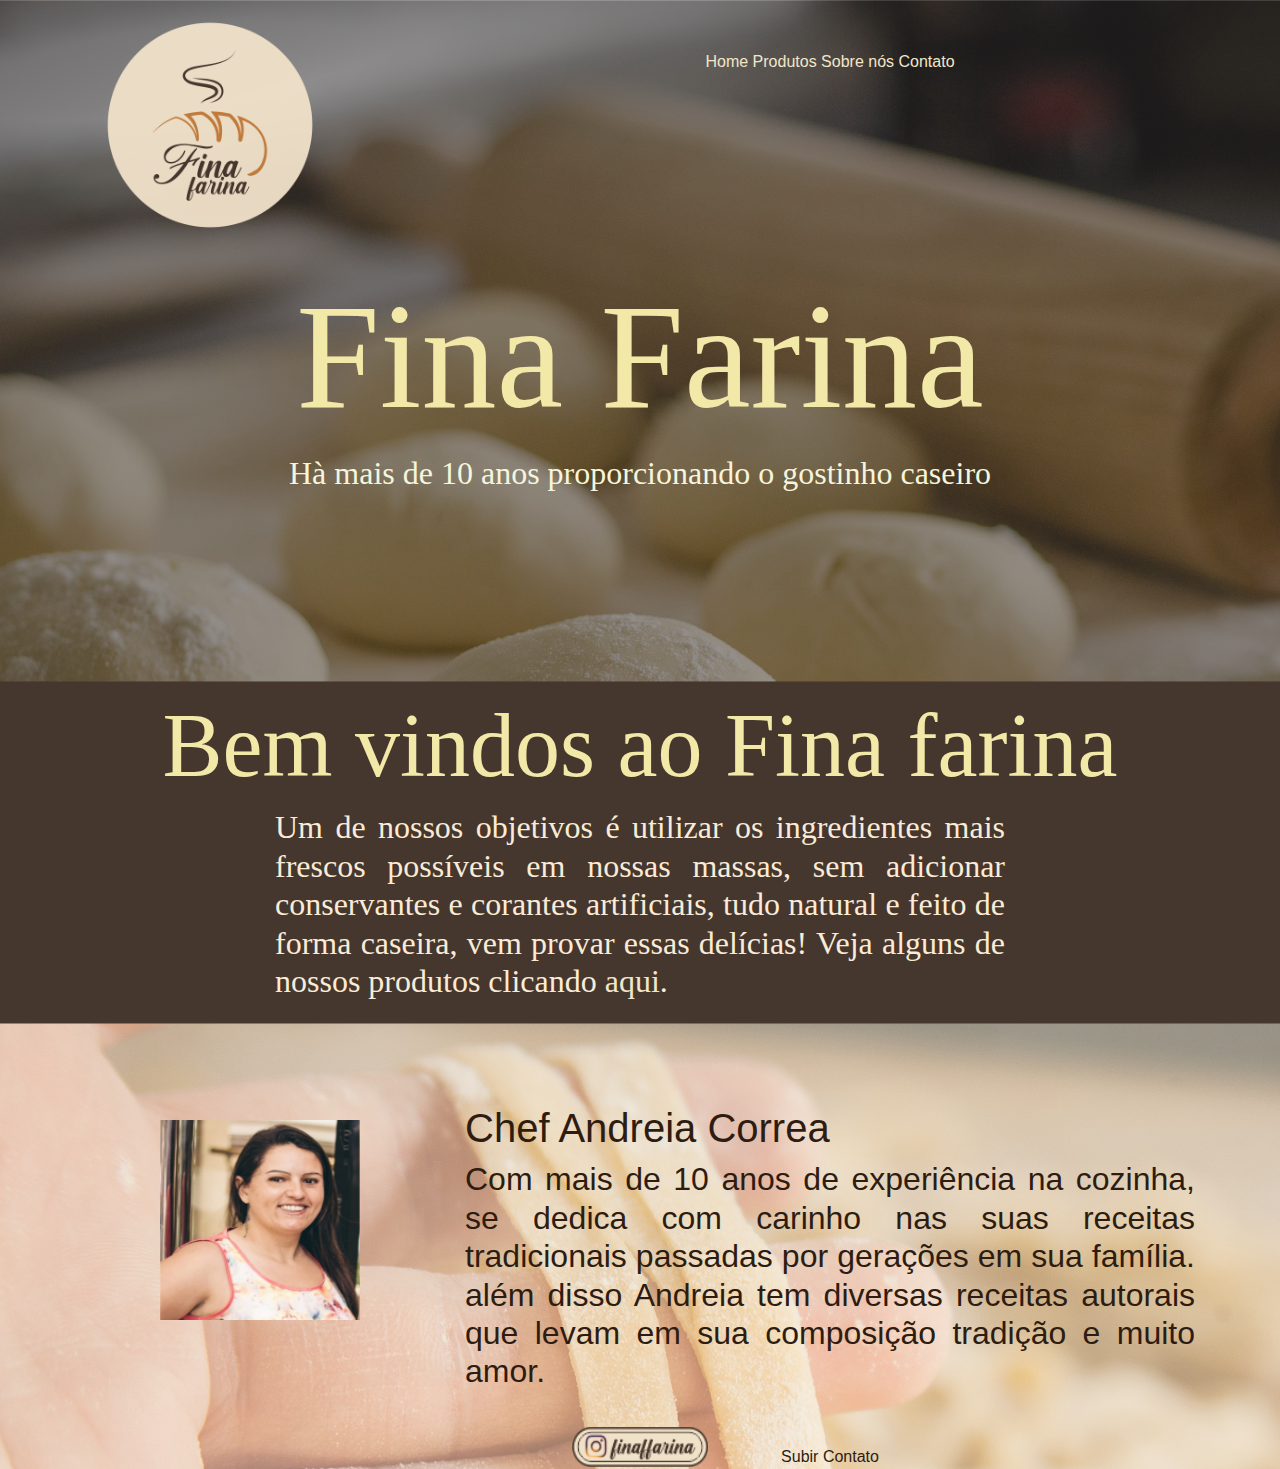
<file: sitefinafarina/index.html>
<!DOCTYPE html>
<html lang="en">
<head>
    <meta charset="UTF-8">
    <meta http-equiv="X-UA-Compatible" content="IE=edge">
    <meta name="viewport" content="width=device-width, initial-scale=1.0">
    <title>Document</title>
    <link rel="stylesheet" href="https://cdn.jsdelivr.net/npm/bootstrap@4.3.1/dist/css/bootstrap.min.css" integrity="sha384-ggOyR0iXCbMQv3Xipma34MD+dH/1fQ784/j6cY/iJTQUOhcWr7x9JvoRxT2MZw1T" crossorigin="anonymous">
    <link rel="stylesheet" type="text/css" href="style.css">
</head>
<body id="bodyIndex">
    <div class="container">
        
        <div class="parte1">
            <div class="row">
                <div class="col-sm-4">
                    <figure>
                        <img src="imagens/logo.png"  
                        width="250"height="250"alt="Logo Fina Farina"> 
                    </figure>
                </div>
                <div class="col-sm-8 menuPadrao menuTopo">
                    <div>
                        <a href="index.html">Home</a>
                        <a href="produtos.html">Produtos</a>
                        <a href="sobrenos.html">Sobre nós</a>
                        <a href="contato.html">Contato</a>
                    </div>
                    
                </div>
            </div>
    
            <div id="container1" class="row">
                <div class="col-sm-12">
                    <h2 id="titulo1" class="letraTitulos">Fina Farina</h2>
                </div>
                <div class="col-sm-12">
                    <h2 id="titulo2">Hà mais de 10 anos proporcionando o gostinho caseiro</h2></div>
                    <br>&nbsp;
                    <br>&nbsp;
                    <br>&nbsp;
                    <br>&nbsp;
                    <br>&nbsp;
                    <br>&nbsp;
                    <br>&nbsp;
            </div>
        </div>
        
        <div class="parte2">
            <div id="container2"class= "row">
                <div class="col-sm-12"><h1 id="titulo3" class="letraTitulos">Bem vindos ao Fina farina</h1></div>
                <div class="col-sm-2"></div>
                <div id="subtitulo2" class="col-sm-8">
                    <h2>Um de nossos objetivos é utilizar os ingredientes mais frescos possíveis em nossas massas, sem adicionar conservantes e corantes artificiais, tudo natural e feito de forma caseira, vem provar essas delícias! Veja alguns de nossos produtos clicando <a href="produtos.html">aqui</a>.</h2>
                </div>
                <div class="col-sm-2"></div>
        </div>
        </div>

        <div class="parte3">
            <br>&nbsp;
            <br>&nbsp;
            <br>&nbsp;
            <div class="row">
                <div id="fotomae" class="col-sm-4"><figure>
                    <img src="imagens/fotomãe.png"  
                    width="200"height="200"alt="Foto de Andreia"> 
                </figure></div>
                <div class="col-sm-8">
                    <h1 id="chefandreia">Chef Andreia Correa</h1> 
                    <h2 id="biografia">Com mais de 10 anos de experiência na cozinha, se dedica com carinho nas suas receitas tradicionais passadas por gerações em sua família. além disso Andreia tem diversas receitas autorais que levam em sua composição tradição e muito amor.</h2>
                </div>
    
            </div>
            
            <div class="row"> 
                <div class="col-sm-12 botaoInsta">
                    <a href="https://www.instagram.com/finaffarina/"><figure>
                        <img src="imagens/botãoinstagram.png"  
                        width="136"height="40"alt="Instagram Fina Farina"> 
                    </figure></a>
                </div>
            </div>
    
            <div class="row">
                <div class="col-sm-4"></div>
                <div class="col-sm-8  menuBaixo">
                    <a href="#titulo1">Subir</a>
                    <a href="contato.html">Contato</a>
                    </div>
            </div>
        </div>
    
    </div>
</body>
</html>
</file>
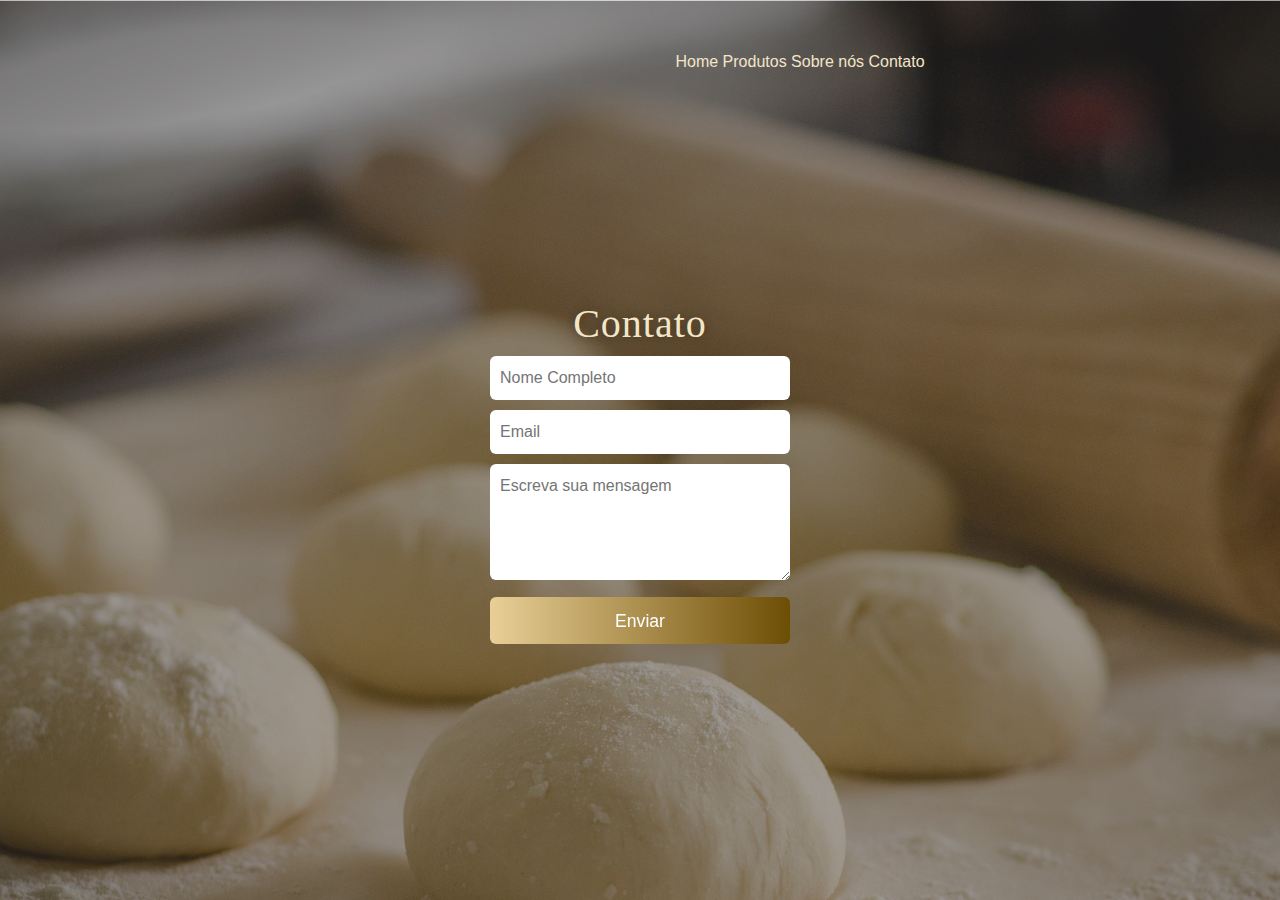
<file: sitefinafarina/contato.html>
<!DOCTYPE html>
<html lang="en">
<head>
    <meta charset="UTF-8">
    <meta http-equiv="X-UA-Compatible" content="IE=edge">
    <meta name="viewport" content="width=device-width, initial-scale=1.0">
    <title>contato</title>
    <link rel="stylesheet" href="https://cdn.jsdelivr.net/npm/bootstrap@4.3.1/dist/css/bootstrap.min.css" integrity="sha384-ggOyR0iXCbMQv3Xipma34MD+dH/1fQ784/j6cY/iJTQUOhcWr7x9JvoRxT2MZw1T" crossorigin="anonymous">
    <link rel="stylesheet" type="text/css" href="styleContato.css">
</head>
</head>
<body>
    <div class="container">

        <div class="row">
          <div class="col-sm-4"></div>
            <div class="col-sm-8 menuPadrao menuTopo  ">
                <a href="index.html">Home</a>
                <a href="produtos.html">Produtos</a>
                <a href="sobrenos.html">Sobre nós</a>
                <a href="contato.html">Contato</a>
            </div>
        </div>
    

        <div class="login">
	
          <h1 id="titulo">Contato</h1>
          
          <form method="post">
          
            <input type="text" name="nome" placeholder="Nome Completo" required="required" />
            <input type="email" name="email" placeholder="Email" required="required" />
            <textarea id="w3review" name="w3review" placeholder="Escreva sua mensagem" rows="4" cols="50"></textarea>
            <button type="submit" class="btn zoom-shadow">Enviar</button>
          
          </form>
        </div>


        <!--<div class="row">
            <div class="col-sm-12">
                <h1>Contato</h1>
            </div>
        </div>
        <div class="input-group mb-3">
            <div class="input-group-prepend">
              <span class="input-group-text" id="basic-addon1">Nome Completo</span>
            </div>
            <input type="text" class="form-control" placeholder="" aria-label="" aria-describedby="basic-addon1">
          </div>
        
        <div class="input-group mb-3">
            <div class="input-group-prepend">
              <span class="input-group-text" id="basic-addon1">e-mail</span>
            </div>
            <input type="text" class="form-control" placeholder="" aria-label="" aria-describedby="basic-addon1">
        </div>

        <div class="input-group">
            <div class="input-group-prepend">
              <span class="input-group-text">Deixe sua mensagem:</span>
            </div>
            <textarea class="form-control" aria-label="With textarea"></textarea>
          </div>

        <divc class="row">
            <div class="col-sm-12">
                <button type="button" class="btn btn-primary" data-toggle="button" aria-pressed="false" autocomplete="off">
                    Enviar
                  </button>
            </div>
        </div>-->

    
    </div>
</body>
</html>
</file>
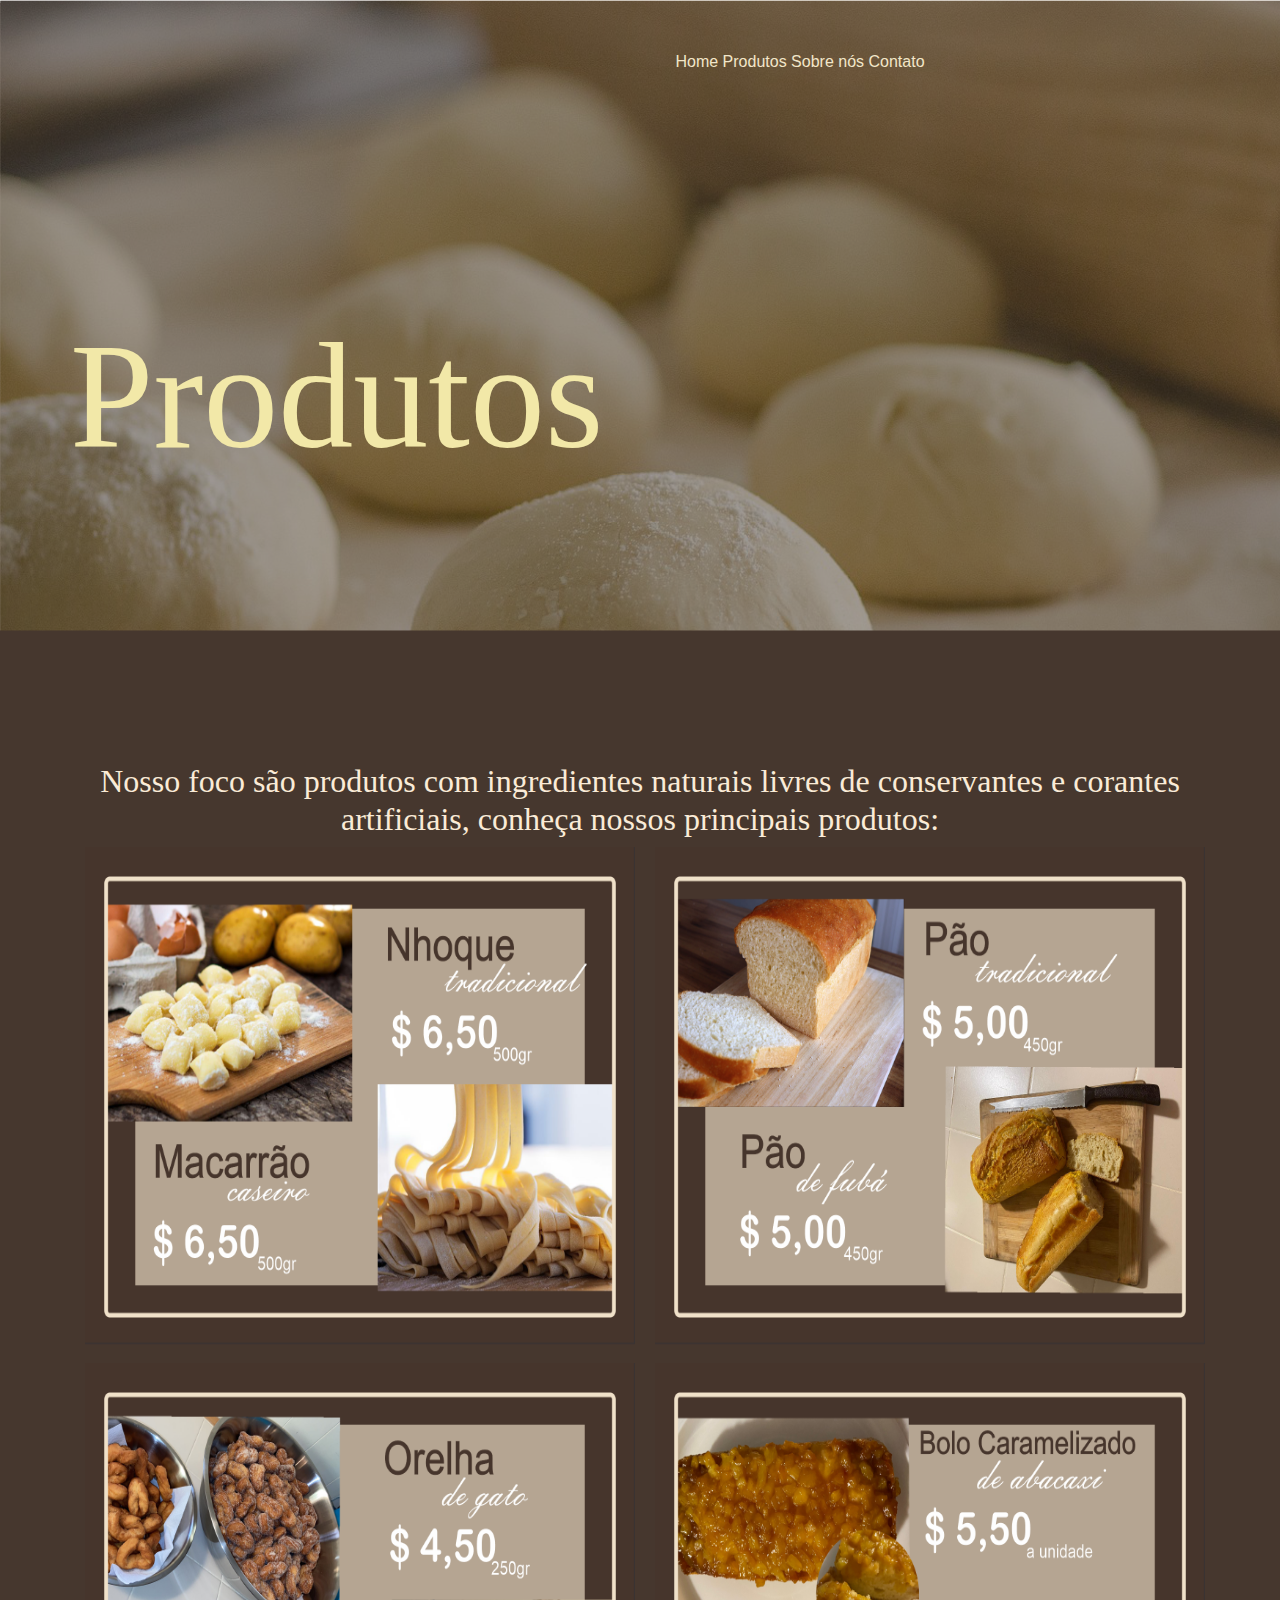
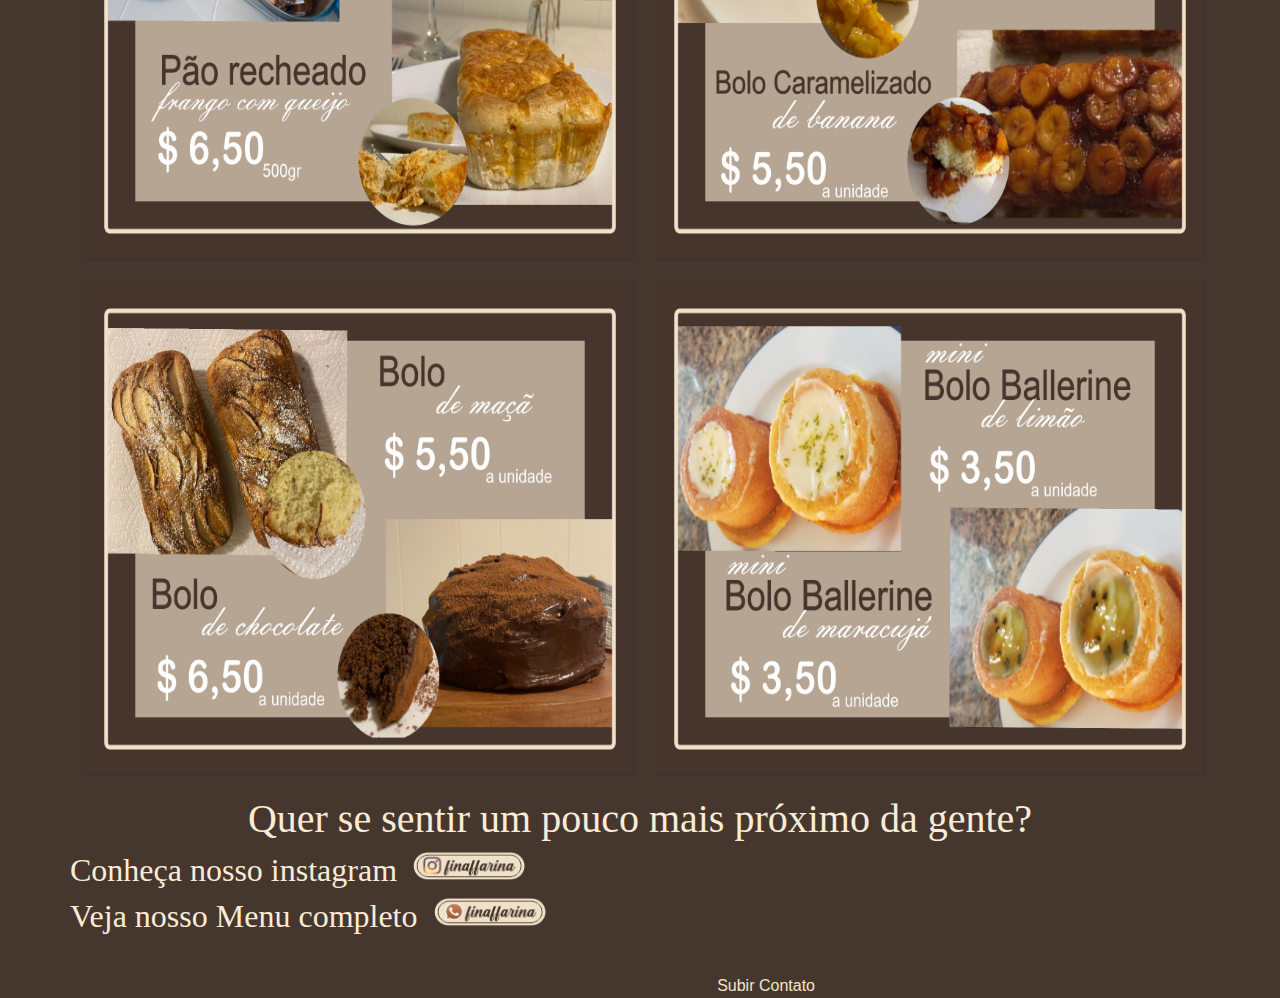
<file: sitefinafarina/produtos.html>
<!DOCTYPE html>
<html lang="en">
<head>
    <meta charset="UTF-8">
    <meta http-equiv="X-UA-Compatible" content="IE=edge">
    <meta name="viewport" content="width=device-width, initial-scale=1.0">
    <title>produtos</title>
    <link rel="stylesheet" href="https://cdn.jsdelivr.net/npm/bootstrap@4.3.1/dist/css/bootstrap.min.css" integrity="sha384-ggOyR0iXCbMQv3Xipma34MD+dH/1fQ784/j6cY/iJTQUOhcWr7x9JvoRxT2MZw1T" crossorigin="anonymous">
    <link rel="stylesheet" type="text/css" href="style.css">
</head>
<body id="bodyProdutos">
    <div class="container">

        <div class="row">
           
            <div class="col-sm-8 menuPadrao menuTopo2">
                <a href="index.html">Home</a>
                <a href="produtos.html">Produtos</a>
                <a href="sobrenos.html">Sobre nós</a>
                <a href="contato.html">Contato</a>
            </div>
        </div>

        <div class="row">
            <br>&nbsp;
            <br>&nbsp;
            <br>&nbsp;
            <br>&nbsp;
            <br>&nbsp;
            <br>&nbsp;
            <br>&nbsp;
            <br>&nbsp;
            <div class="col-sm-12"><h1>            </h1></div>
            <div class="col-sm-12"><h1>            </h1></div>
            <h2 id="titulo1">Produtos</h2>
            <br>&nbsp;
            <br>&nbsp;
            <br>&nbsp;
            <br>&nbsp;
            <br>&nbsp;
            <br>&nbsp;
            <br>&nbsp;
            <br>&nbsp;
            <br>&nbsp;
            <br>&nbsp;
            <br>&nbsp;
            <br>&nbsp;
            <br>&nbsp;
            <br>&nbsp;
            <br>&nbsp;
            <br>&nbsp;
            <br>&nbsp;
            <br>&nbsp;
            <div class="col-sm-12 caixatexto"><h2>Nosso foco são produtos com ingredientes naturais livres de conservantes e corantes artificiais, conheça nossos principais produtos:</h2></div>
        </div>

        <div class= "row">
             <div class="col-sm-6">
                <figure><img src="imagens/1.png" width="550" height="500" alt="Nhoque $3,50 e macarrão $3,50 com 500gr cada"></figure>
             </div>  
             <div class="col-sm-6">
                <figure><img src="imagens/2.png" width="550" height="500" alt="Pão tradicional $5,00 e Pão de fubá $5,00 com 450gr cada"></figure>
             </div>
        </div>

        <div class= "row">
            <div class="col-sm-6">
               <figure><img src="imagens/3.png" width="550" height="500" alt="Nhoque $3,50 e macarrão $3,50 com 500gr cada"></figure>
            </div>  
            <div class="col-sm-6">
               <figure><img src="imagens/4.png" width="550" height="500" alt="Pão tradicional $5,00 e Pão de fubá $5,00 com 450gr cada"></figure>
            </div>
       </div>

       <div class= "row">
            <div class="col-sm-6">
                <figure><img src="imagens/5.png" width="550" height="500" alt="Nhoque $3,50 e macarrão $3,50 com 500gr cada"></figure>
            </div>  
            <div class="col-sm-6">
                <figure><img src="imagens/6.png" width="550" height="500" alt="Pão tradicional $5,00 e Pão de fubá $5,00 com 450gr cada"></figure>
            </div>
        </div>

        <div class="row">
            <div class="col-sm-12 caixatexto">
                <h1>Quer se sentir um pouco mais próximo da gente?</h1>
            </div>
            <div class="col-sm-4,5 caixatexto">
                <h2>Conheça nosso instagram</h2>
            </div>
            <div id="descerbotao" class="col-sm-6">
                <figure>
                    <a href="https://www.instagram.com/finaffarina/"><img src="imagens/botãoinstagram.png" width="114,16" height="30,14" 
                        alt="Clique para ir ao instagram"/></a>
                    </figure>
             </div>   
        </div>

        <div class="row">
            <div class="col-sm-4,5 caixatexto">
                <h2>Veja nosso Menu completo</h2>
        </div>
        <div class="col-sm-6">
            <figure>
                <a href="tel: (508)299-9561"><img src="imagens/botãowhatsap.png" width="114,16" height="30,14" 
                    alt="Clique para ir ao whatsapp"/></a>
            </figure>
         </div>
        </div>
        
        
        <div class="row">
            <div></div>
            <div></div>
            <div class="col-sm-8 menuBaixoprodutos">
                <a href="#titulo1">Subir</a>
                <a href="contato.html">Contato</a>
                </div>
        </div>
    </div>
</body>
</html>
</file>
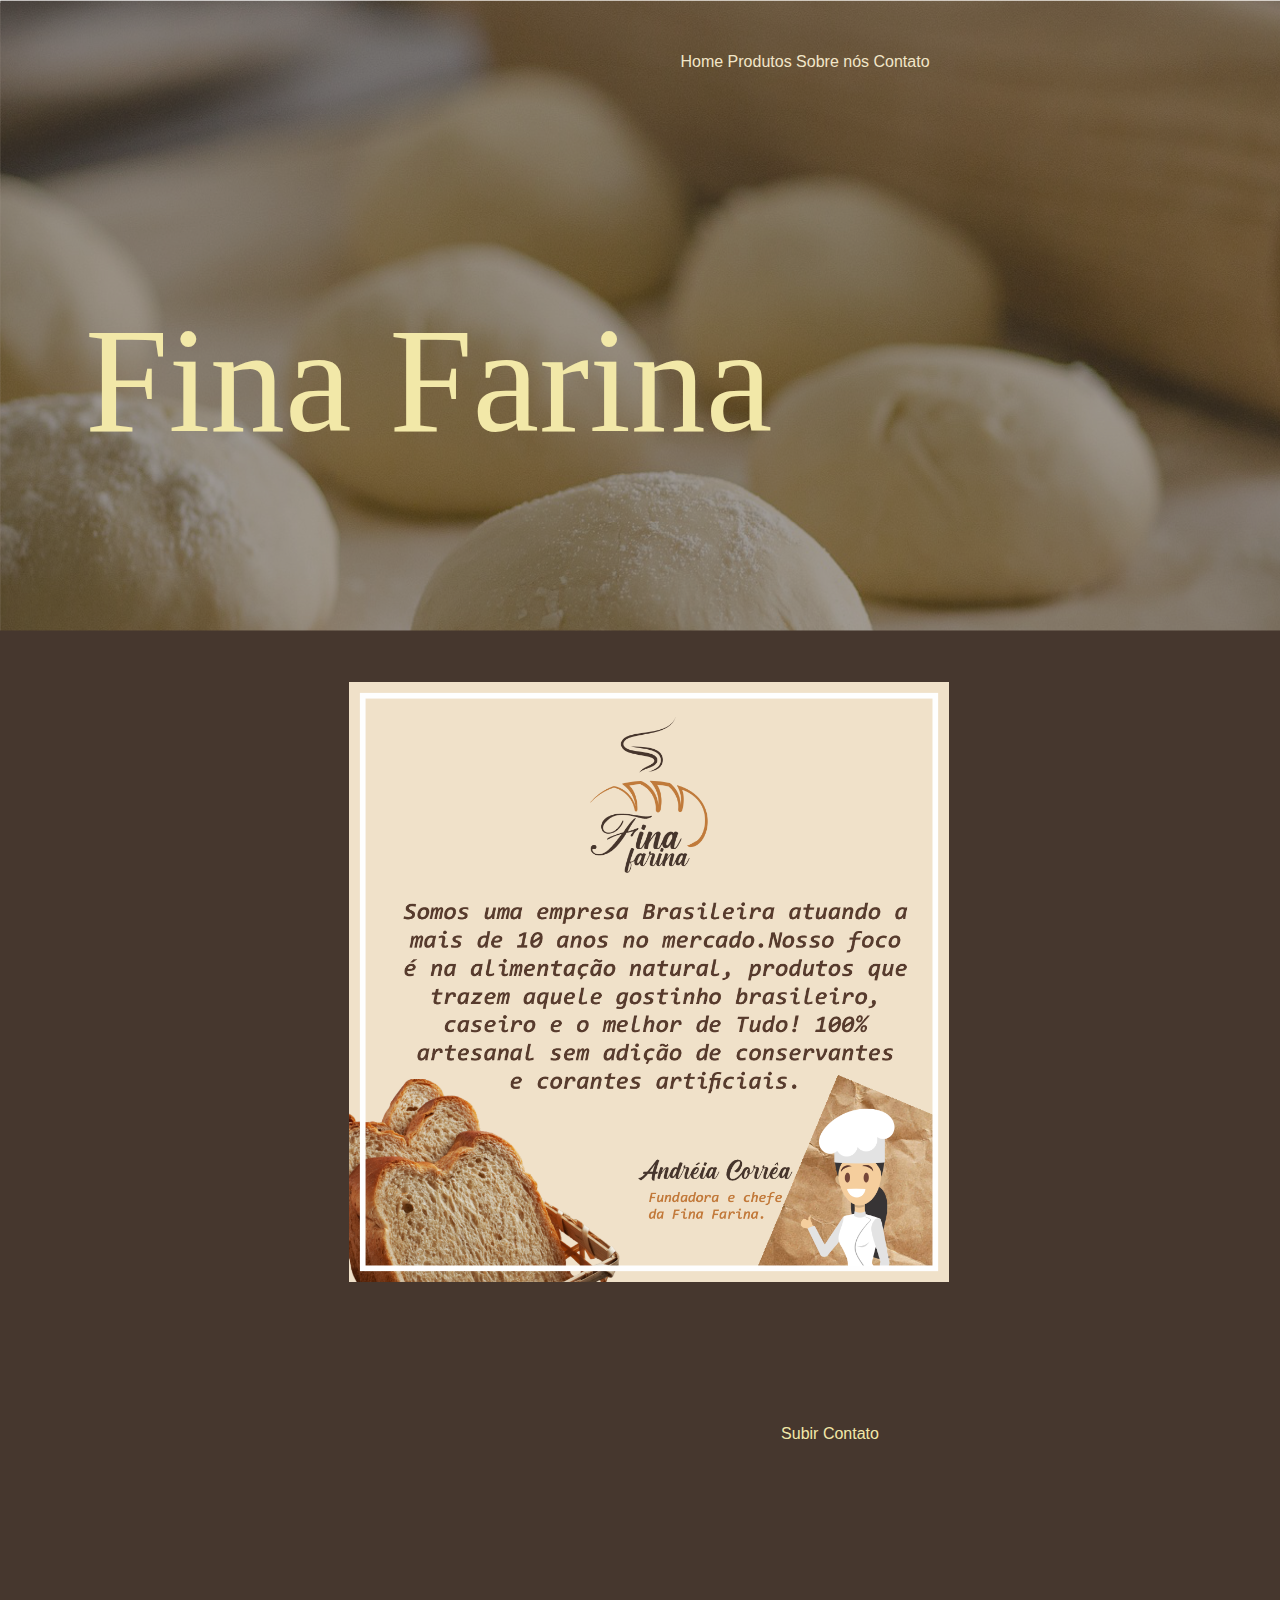
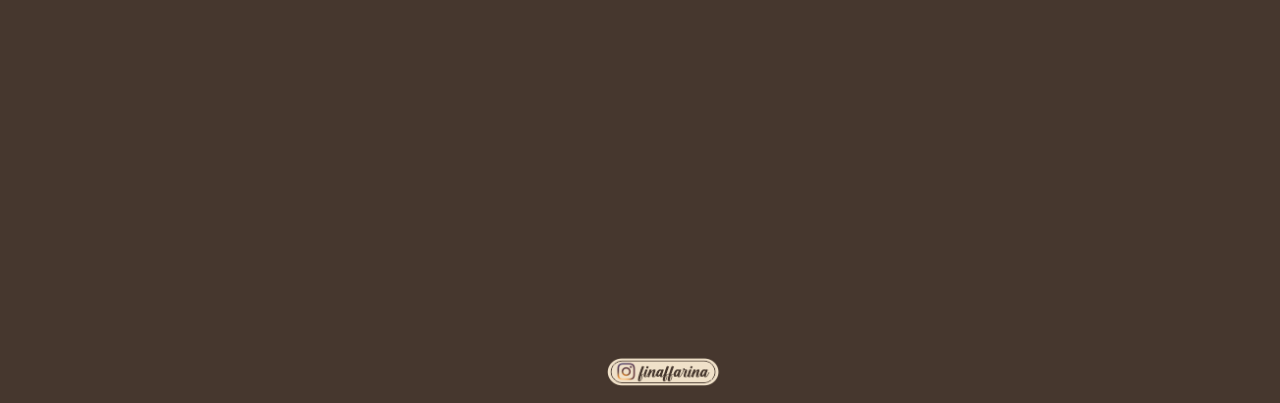
<file: sitefinafarina/sobrenos.html>
<!DOCTYPE html>
<html lang="en">
<head>
    <meta charset="UTF-8">
    <meta http-equiv="X-UA-Compatible" content="IE=edge">
    <meta name="viewport" content="width=device-width, initial-scale=1.0">
    <title>sobrenos</title>
    <link rel="stylesheet" href="https://cdn.jsdelivr.net/npm/bootstrap@4.3.1/dist/css/bootstrap.min.css" integrity="sha384-ggOyR0iXCbMQv3Xipma34MD+dH/1fQ784/j6cY/iJTQUOhcWr7x9JvoRxT2MZw1T" crossorigin="anonymous">
    <link rel="stylesheet" type="text/css" href="style.css"> 
</head>
<body id="bodysobrenos">
    <div class="container">
        <div class="row">
            
            </div>
            <div class="col-sm-8 menuPadrao menuTopo2">
                <a href="index.html">Home</a>
                <a href="produtos.html">Produtos</a>
                <a href="sobrenos.html">Sobre nós</a>
                <a href="contato.html">Contato</a>
            </div>
        <div>
            <br>&nbsp;
            <br>&nbsp;
            <br>&nbsp;
            <br>&nbsp;
            <br>&nbsp;
            <br>&nbsp;
            <br>&nbsp;
            <br>&nbsp;
        <div class="row">
            <div id="titulo1" class="col-sm-12">
                <h1 id="titulosobrenos">Fina Farina</h1>
            </div>
        </div>  
        <br>&nbsp;
            <br>&nbsp;
            <br>&nbsp;
            <br>&nbsp;
            <br>&nbsp;
            <br>&nbsp;
            <br>&nbsp;
            <br>&nbsp; 
        <div class="row">
            <div class="col-sm-12 imagemsobrenos">
                <figure>
                    <img src="imagens/andreia.png"
                    width="600" height="600" alt="Sobre nós">
                </figure>
            </div>
        </div> 
        
        <div class="row"> 
            <div class="col-sm-12 botaoinsta2">
                <a href="https://www.instagram.com/finaffarina/"><div class="col-sm-4"><figure>
                    <img src="imagens/botãoinstagram.png"  
                    width="114,16"height="30,14"alt="Instagram Fina Farina"> 
                </figure></div></a>
            </div>
        </div>
        <br>&nbsp;
            <br>&nbsp;
            <br>&nbsp;
            <br>&nbsp;
            <br>&nbsp;
            <br>&nbsp;
            <br>&nbsp;
            <br>&nbsp;
            <br>&nbsp;
            <br>&nbsp;
            <br>&nbsp;
            <br>&nbsp;
            <br>&nbsp;
            <br>&nbsp;
            <br>&nbsp;
            <br>&nbsp;
            <br>&nbsp;
            <br>&nbsp;
            <br>&nbsp;
            <br>&nbsp;
            <br>&nbsp;
        <div class="row">
            <div class="col-sm-4"></div>
            <div class="col-sm-8  menuBaixoprodutos2">
                <a href="#titulo1">Subir</a>
                <a href="contato.html">Contato</a>
                </div>
        </div>
    </div>
</body>
</html>
</file>
<file: sitefinafarina/style.css>
#titulo1{
    color: #F2E8A8;
    font-size: 150px;
    font-family: Embassy BT;
}

#titulo2{
    color: beige;
    font-family: 'Arial Narrow'
}

#titulo3{
    color: #F2E8A8;
    font-size: 90px;
}

#subtitulo1{
   /* margin-top: 20px;*/
}

#subtitulo2{
    color: antiquewhite;
    font-family: 'Arial Narrow';
    text-align: justify;
}

#container1{
    text-align: center;

}
#container2{
    text-align: center;
    /*margin-top: 230px;*/

}

.letraTitulos{
    font-family: Embassy BT;
}

#biografia{
    text-align: justify;
    color: #2e1c10;
}

#chefandreia{
    color: #2e1c10;
    /*margin-top: 200px;*/
}

#fotomae{
    height: 10em;
    position: relative;
    display: flex;
    align-items: center;
    /*margin-top: 200px;*/
}


#fotomae img{
    margin: 0;
    position: absolute;
    top: 72%;
    left: 50%;
    margin-right: -50%;
    transform: translate(-50%, -50%);
}

.botaoInsta img{
    margin: 0;
    position: absolute;
    top: 300%;
    left: 50%;
    margin-right: -50%;
    transform: translate(-50%, -50%);
}

.menuBaixo{
    text-align:center;
    margin-top: 30px;
    
}

.menuBaixo a {
    color: #2e1c10;
}

.menuBaixo a:hover{
    color: brown;
}

.menuTopo {
    text-align: center;
    margin-top: 50px;
}

.menuPadrao a {
    color: #F2E6C9;
}

.menuPadrao a:hover {
    color: #dbc07a;
}


#bodyIndex{
    height: px;
    width: 100%;
    background-image: url(imagens/1imgdefundo.png);
}

#subtitulo2 a{
    color: #F2E6C9 ;
}

#subtitulo2 a:hover{
    color: #dbc07a ;
}

#bodyProdutos{
    background-image: url(imagens/2imagemfundo.png);
}

.menuTopo2{
    text-align: center;
    margin-top: 50px;
    margin-left: 350px;
}
.caixatexto{
    color: antiquewhite;
    font-family: 'Arial Narrow';
    text-align: center;
}

.menuBaixoprodutos a {
    color: #F2E6C9;
}
.menuBaixoprodutos{
     text-align: right;
    margin-top: 30px;
}

#bodysobrenos{
    background-image: url(imagens/2imagemfundo.png);
}

#titulosobrenos{
    color: #F2E8A8;
    font-size: 150px;
    font-family: Embassy BT;
}

.imagemsobrenos{
    height: 10em;
    position: relative;
    display: center;
    align-items: center;
}

.imagemsobrenos img{
    margin: 0;
    position: absolute;
    top: 30%;
    left: 35%;
    margin-right: -50%;
    transform: translate(-20%, -10%);
}

.menuBaixoprodutos2{
    text-align: center;
    margin-top: 40px;
}

.menuBaixoprodutos2 a {
    color: #F2E8A8;
}

.botaoinsta2{
    margin: 0;
    position: absolute;
    top: 220%;
    left: 95%;
    margin-right: -50%;
    transform: translate(-50%, -50%);
}
</file>
<file: sitefinafarina/styleContato.css>
* { 

	-webkit-box-sizing:border-box; 
	-moz-box-sizing:border-box; 
	-ms-box-sizing:border-box; 
	-o-box-sizing:border-box; 
	box-sizing:border-box; 

}

html { width: 100%; height:100%; overflow:hidden; }

body { 

	width: 100%;
	height:100%;
	font-family: 'Open Sans', sans-serif;
    background-image: url(imagens/imagemcontato.png);
}

@import url(https://fonts.googleapis.com/css?family=Open+Sans);

.btn {
    
    width:100%;
    padding: 0.6em 1em;
    cursor: pointer;
    background: linear-gradient(90deg, #e9cf97 0%, #6d4e05 100%);
    text-decoration: none;
    font-size:1.1em; 
    color: #fff;
    border-radius: 6px;
    border: none; 
}

.zoom-shadow {

  display: inline-block;
  vertical-align: middle;
  -webkit-transform: translateZ(0);
  transform: translateZ(0);
  box-shadow: 0 0 1px rgba(0, 0, 0, 0);
  -webkit-backface-visibility: hidden;
  backface-visibility: hidden;
  -moz-osx-font-smoothing: grayscale;
  -webkit-transition-duration: 0.3s;
  transition-duration: 0.3s;
  -webkit-transition-property: box-shadow, transform;
  transition-property: box-shadow, transform;
}

.zoom-shadow:hover, .zoom-shadow:focus, .zoom-shadow:active {

  box-shadow: 0 13px 8px -8px rgba(0, 0, 0, 0.5);
  -webkit-transform: scale(1.02);
  transform: scale(1.02);

}


.login { 

	position: absolute;
	top: 50%;
	left: 50%;
	margin: -150px 0 0 -150px;
	width:300px;
	height:300px;

}

.login h1 { 

	color:#fff; 
	text-shadow: 0 0 10px rgba(0,0,0,0.3); 
	letter-spacing:1px; 
	text-align:center; 

}

input { 

width: 100%;
margin-bottom: 10px;
background: rgb(255, 255, 255);
border: none;
outline: none;
padding: 10px;
font-size: 16px;
color: #213b65;
border-radius: 6px;
transition: .5s;

}

input:focus { background-color: #f0f0f0; }

textarea{
    width: 100%;
margin-bottom: 10px;
background: rgb(255, 255, 255);
border: none;
outline: none;
padding: 10px;
font-size: 16px;
color: #213b65;
border-radius: 6px;
transition: .5s;
}

.menuPadrao a {
    color: #F2E6C9;
    text-align: center;
}
.menuPadrao a:hover {
    color: #dbc07a;
}

.menuTopo{
    text-align: center;
    margin-top: 50px;
    margin-left: 350px;
}

#titulo{
    font-family: Embassy BT;
    color: #F2E6C9;
}
</file>
